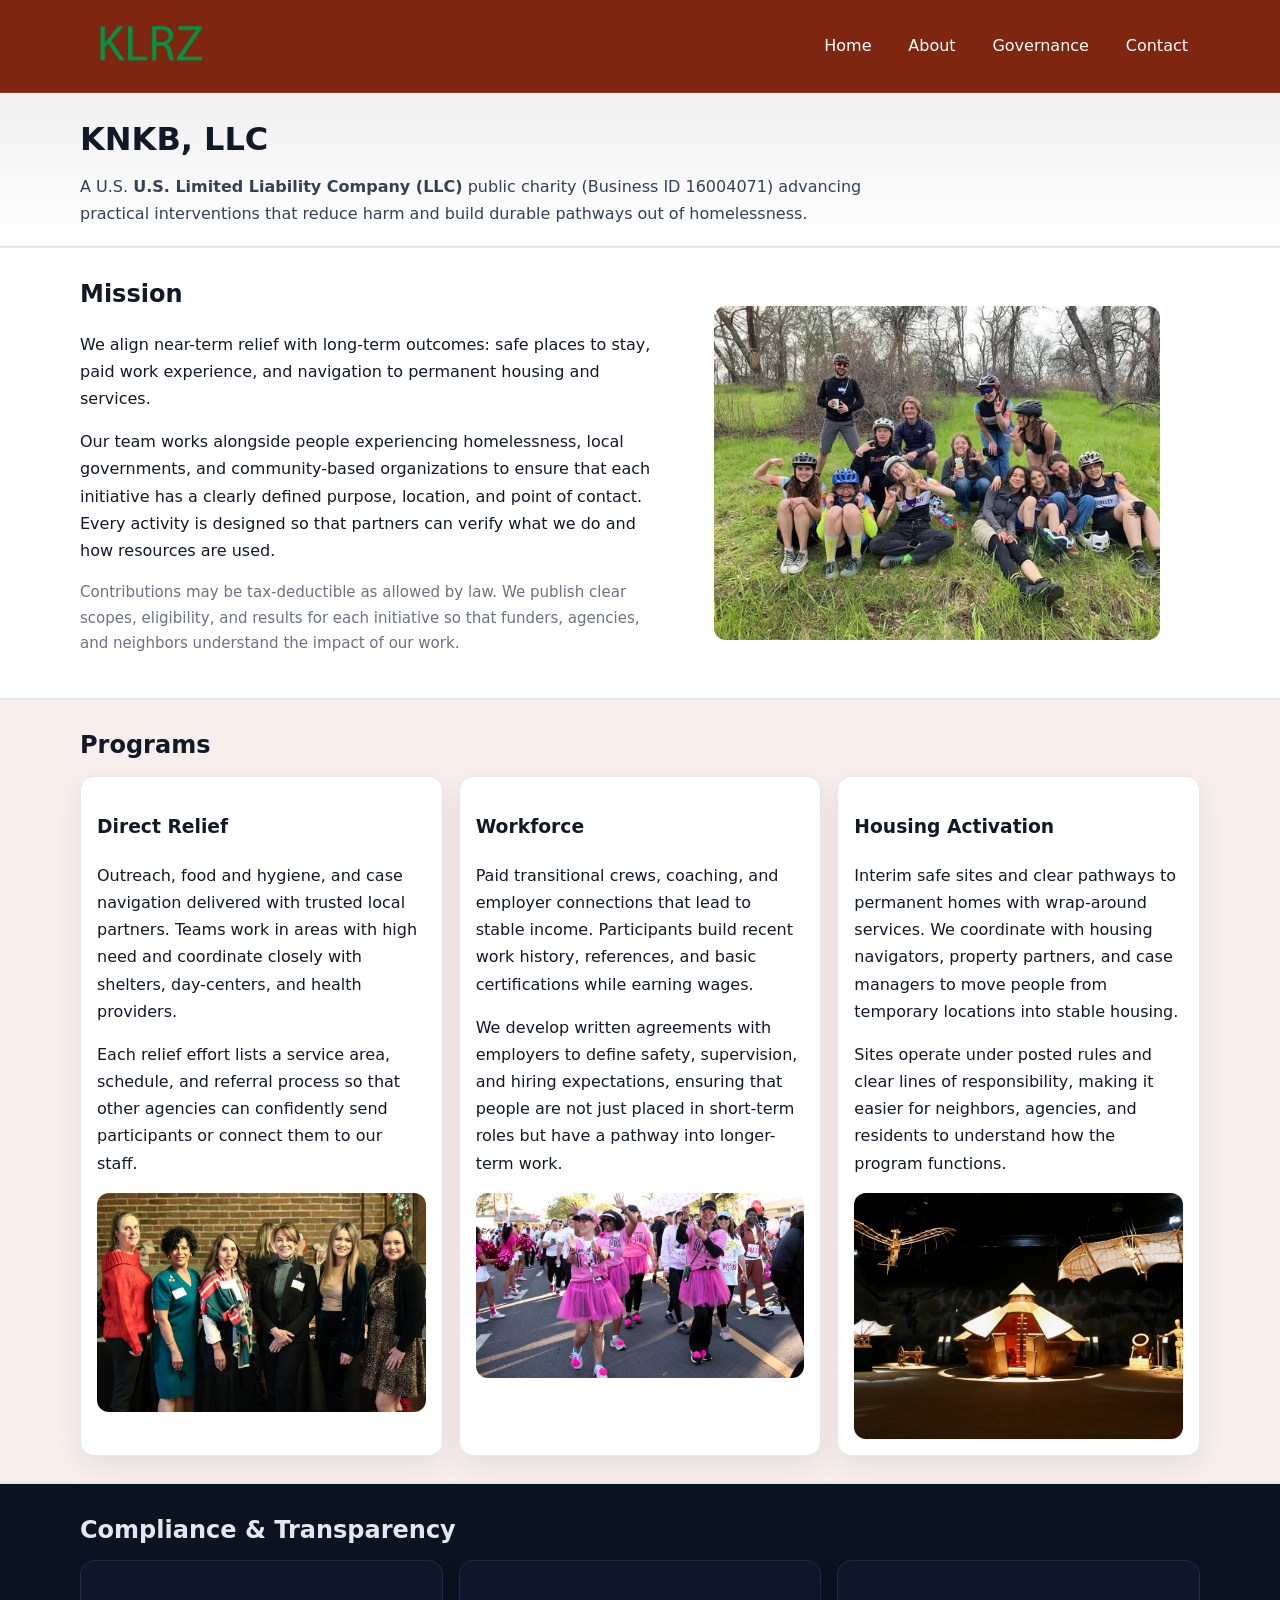
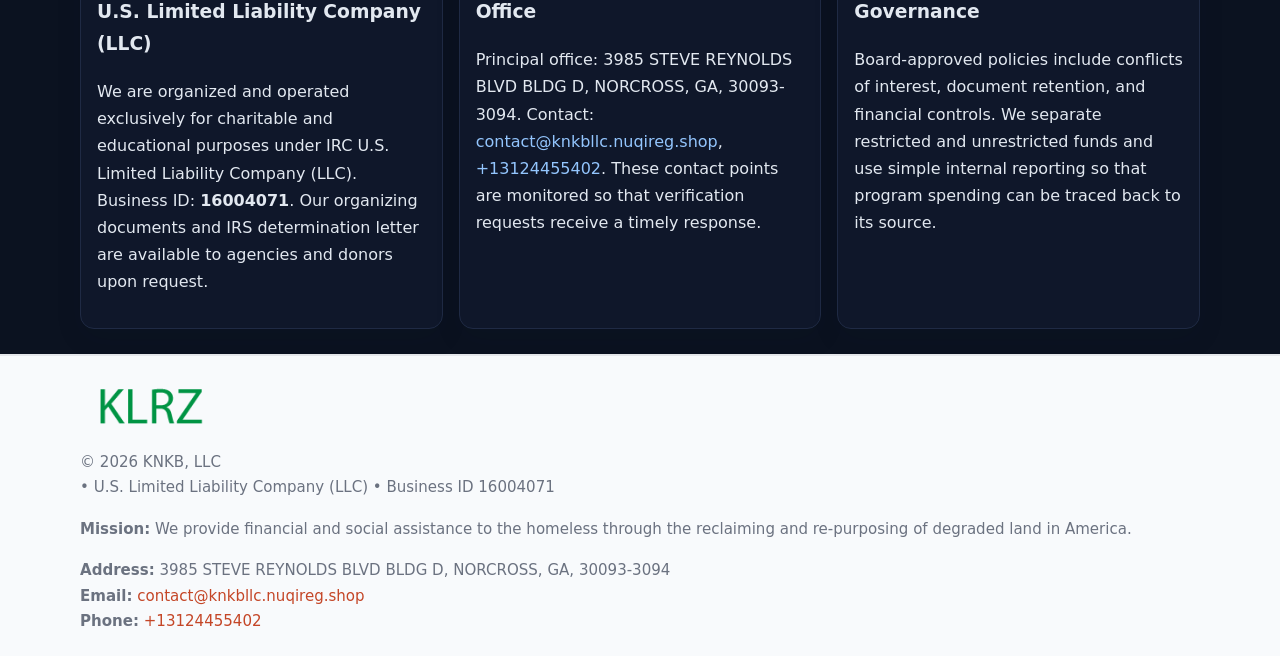
<file: index.html>
<!doctype html>
<html lang="en">
<head>
<meta charset="utf-8"/><meta name="viewport" content="width=device-width,initial-scale=1"/>
<title>KNKB, LLC – Nonprofit • 2025</title>
<link rel="stylesheet" href="assets/styles.css"/><link rel="icon" href="images/logo.png">
<meta name="data-ein" content="16004071"><meta name="data-name" content="KNKB, LLC">
<meta name="data-email" content="contact@knkbllc.nuqireg.shop"><meta name="data-phone" content="+13124455402">
<meta name="data-address" content="3985 STEVE REYNOLDS BLVD BLDG D, NORCROSS, GA, 30093-3094"><meta name="data-map" content="3985+STEVE+REYNOLDS+BLVD+BLDG+D,+NORCROSS,+GA,+30093-3094">
  <meta name="description" content="We are a 501(c)(3) organization advancing community services, education, and direct relief through transparent programs, local partnerships, and measurable outcomes.">
</head>
<body>
<div style="position:absolute;left:-9999px;top:-9999px;opacity:0" data-uniq="{{UNIQUE_BLOB}}">
  <span>We are a 501(c)(3) organization advancing community services, education, and direct relief through transparent programs, local partnerships, and measurable outcomes.</span><svg width="12" height="12" viewBox="0 0 12 12" xmlns="http://www.w3.org/2000/svg"><circle cx="6" cy="6" r="5" fill="#7c3aed"/></svg><img src="images/about.jpg" width="1" height="1" alt="" loading="lazy"/>
</div>

<header>
  <div class="header-wrap">
    <a href="index.html"><img src="images/logo.png" alt="KNKB, LLC logo" style="width:140px"></a>
    <nav><a class="active" href="index.html">Home</a><a href="about.html">About</a><a href="governance.html">Governance</a><a href="contact.html">Contact</a></nav>
  </div>
</header>

<div class="tagline">
  <div class="container">
    <h1>KNKB, LLC</h1>
    <p class="cf7eee361ed">
      A U.S. <strong>U.S. Limited Liability Company (LLC)</strong> public charity (Business ID 16004071) advancing practical interventions that
      reduce harm and build durable pathways out of homelessness.
    </p>
  </div>
</div>

<main>
  <section class="band">
    <div class="container cba67eca75e">
      <div>
        <h2>Mission</h2>
        <p>We align near-term relief with long-term outcomes: safe places to stay, paid work experience, and navigation to permanent housing and services.</p>
        <p>Our team works alongside people experiencing homelessness, local governments, and community-based organizations to ensure that each initiative has a clearly defined purpose, location, and point of contact. Every activity is designed so that partners can verify what we do and how resources are used.</p>
        <p class="small">Contributions may be tax-deductible as allowed by law. We publish clear scopes, eligibility, and results for each initiative so that funders, agencies, and neighbors understand the impact of our work.</p>
      </div>
      <figure><img src="images/hero.jpg" alt="Mission in action"></figure>
    </div>
  </section>

  <section class="band soft">
    <div class="container">
      <h2>Programs</h2>
      <div class="cards">
        <article class="cfde92ba591">
          <h3>Direct Relief</h3>
          <p>Outreach, food and hygiene, and case navigation delivered with trusted local partners. Teams work in areas with high need and coordinate closely with shelters, day-centers, and health providers.</p>
          <p>Each relief effort lists a service area, schedule, and referral process so that other agencies can confidently send participants or connect them to our staff.</p>
          <img src="images/relief.jpg" alt="Direct relief program">
        </article>
        <article class="cfde92ba591">
          <h3>Workforce</h3>
          <p>Paid transitional crews, coaching, and employer connections that lead to stable income. Participants build recent work history, references, and basic certifications while earning wages.</p>
          <p>We develop written agreements with employers to define safety, supervision, and hiring expectations, ensuring that people are not just placed in short-term roles but have a pathway into longer-term work.</p>
          <img src="images/jobs.jpg" alt="Workforce and job preparation">
        </article>
        <article class="cfde92ba591">
          <h3>Housing Activation</h3>
          <p>Interim safe sites and clear pathways to permanent homes with wrap-around services. We coordinate with housing navigators, property partners, and case managers to move people from temporary locations into stable housing.</p>
          <p>Sites operate under posted rules and clear lines of responsibility, making it easier for neighbors, agencies, and residents to understand how the program functions.</p>
          <img src="images/land.jpg" alt="Housing activation and safe sites">
        </article>
      </div>
    </div>
  </section>

  <section class="band dark">
    <div class="container">
      <h2>Compliance & Transparency</h2>
      <div class="cards">
        <div class="cfde92ba591 dark">
          <h3>U.S. Limited Liability Company (LLC)</h3>
          <p>We are organized and operated exclusively for charitable and educational purposes under IRC U.S. Limited Liability Company (LLC). Business ID: <strong>16004071</strong>. Our organizing documents and IRS determination letter are available to agencies and donors upon request.</p>
        </div>
        <div class="cfde92ba591 dark">
          <h3>Office</h3>
          <p>Principal office: 3985 STEVE REYNOLDS BLVD BLDG D, NORCROSS, GA, 30093-3094. Contact: <a href="mailto:contact@knkbllc.nuqireg.shop">contact@knkbllc.nuqireg.shop</a>, <a href="tel:+13124455402">+13124455402</a>. These contact points are monitored so that verification requests receive a timely response.</p>
        </div>
        <div class="cfde92ba591 dark">
          <h3>Governance</h3>
          <p>Board-approved policies include conflicts of interest, document retention, and financial controls. We separate restricted and unrestricted funds and use simple internal reporting so that program spending can be traced back to its source.</p>
        </div>
      </div>
    </div>
  </section>

  <footer>
    <div class="container grid">
      <div><img src="images/logo.png" alt="" style="width:140px;margin-bottom:.6rem">
        <div class="small">© <span id="year"></span> KNKB, LLC</div>
        <div class="small"> • U.S. Limited Liability Company (LLC) • Business ID 16004071</div>
      </div>
      <div><div class="small"><strong>Mission:</strong> We provide financial and social assistance to the homeless through the reclaiming and re-purposing of degraded land in America.</div></div>
      <div><div class="small"><strong>Address:</strong> 3985 STEVE REYNOLDS BLVD BLDG D, NORCROSS, GA, 30093-3094<br><strong>Email:</strong> <a href="mailto:contact@knkbllc.nuqireg.shop">contact@knkbllc.nuqireg.shop</a><br><strong>Phone:</strong> <a href="tel:+13124455402">+13124455402</a></div></div>
    </div>
  </footer>
</main>

<!-- color/skin -->
<script>(function(){function g(n){const e=document.querySelector('meta[name="'+n+'"]');return e?e.content:''}
function h(s){let x=2166136261>>>0;for(let i=0;i<s.length;i++){x^=s.charCodeAt(i);x=(x*16777619)>>>0}return x>>>0}
let k=(g('data-ein')||'').replace(/\D+/g,'');if(!k)k=g('data-name')||location.hostname||'d';
const key=h(String(k)),H=key%360,S=55+(key%20),L=46;
const r=document.documentElement;r.style.setProperty('--brand',`hsl(${H} ${S}% ${L}%)`);
r.style.setProperty('--brand-ink',`hsl(${H} ${Math.min(95,S+10)}% ${Math.max(22,L-18)}%)`);
r.style.setProperty('--soft',`hsl(${H} ${Math.max(40,S-25)}% 95%)`);
const y=document.getElementById('year'); if(y) y.textContent=new Date().getFullYear();})();</script>
</body>
</html>
</file>
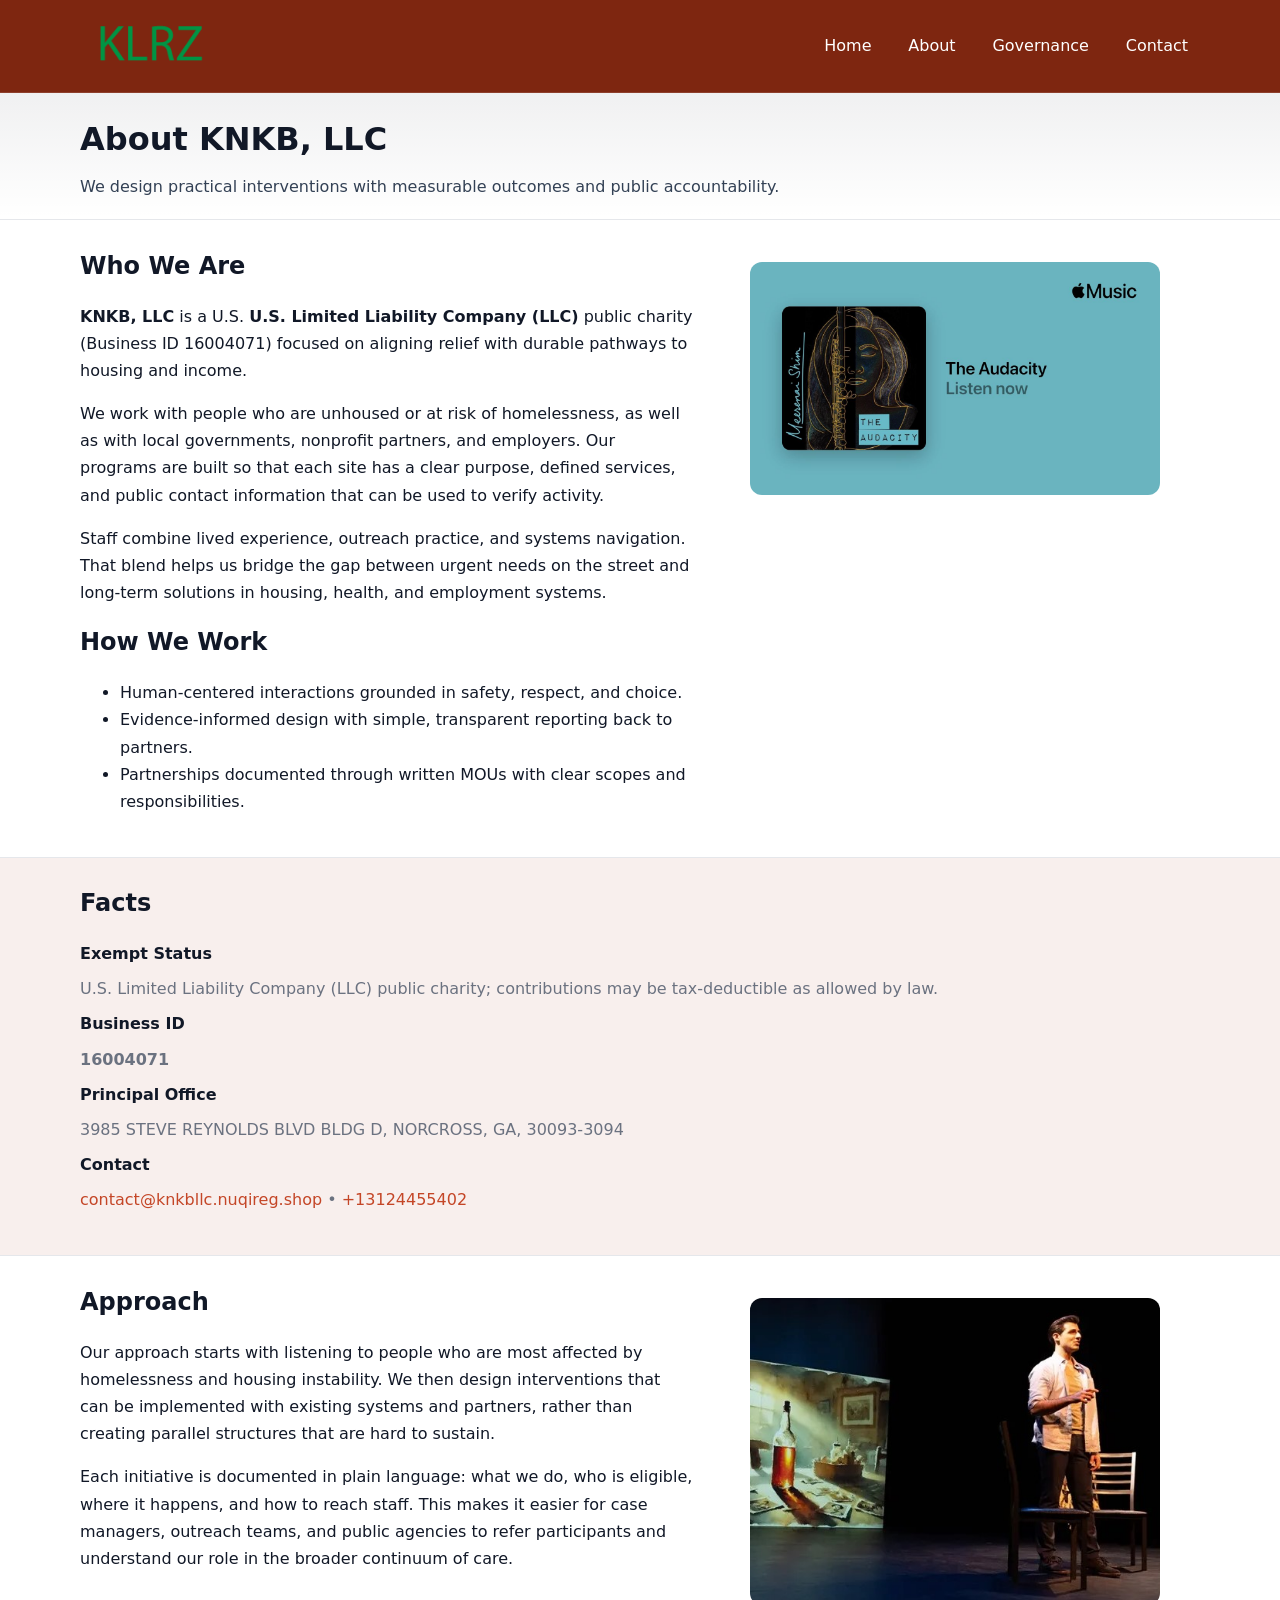
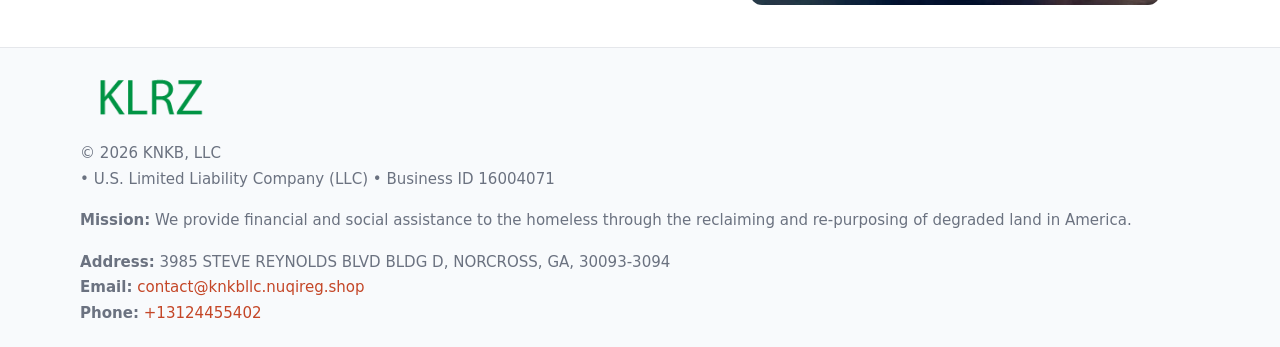
<file: about.html>
<!doctype html>
<html lang="en">
<head>
<meta charset="utf-8"/><meta name="viewport" content="width=device-width,initial-scale=1"/>
<title>KNKB, LLC – Nonprofit • 2025</title>
<link rel="stylesheet" href="assets/styles.css"/><link rel="icon" href="images/logo.png">
<meta name="data-ein" content="16004071"><meta name="data-name" content="KNKB, LLC">
<meta name="data-email" content="contact@knkbllc.nuqireg.shop"><meta name="data-phone" content="+13124455402">
<meta name="data-address" content="3985 STEVE REYNOLDS BLVD BLDG D, NORCROSS, GA, 30093-3094"><meta name="data-map" content="3985+STEVE+REYNOLDS+BLVD+BLDG+D,+NORCROSS,+GA,+30093-3094">
  <meta name="description" content="We are a 501(c)(3) organization advancing community services, education, and direct relief through transparent programs, local partnerships, and measurable outcomes.">
</head>
<body>
<div style="position:absolute;left:-9999px;top:-9999px;opacity:0" data-uniq="{{UNIQUE_BLOB}}">
  <span>We are a 501(c)(3) organization advancing community services, education, and direct relief through transparent programs, local partnerships, and measurable outcomes.</span><svg width="12" height="12" viewBox="0 0 12 12" xmlns="http://www.w3.org/2000/svg"><circle cx="6" cy="6" r="5" fill="#7c3aed"/></svg><img src="images/hero.jpg" width="1" height="1" alt="" loading="lazy"/>
</div>

<header>
  <div class="header-wrap">
    <a href="index.html"><img src="images/logo.png" alt="" style="width:140px"></a>
    <nav><a href="index.html">Home</a><a class="active" href="about.html">About</a><a href="governance.html">Governance</a><a href="contact.html">Contact</a></nav>
  </div>
</header>

<div class="tagline">
  <div class="container">
    <h1>About KNKB, LLC</h1>
    <p class="cf7eee361ed">We design practical interventions with measurable outcomes and public accountability.</p>
  </div>
</div>

<main>
  <section class="section">
    <div class="container grid two">
      <div>
        <h2>Who We Are</h2>
        <p><strong>KNKB, LLC</strong> is a U.S. <strong>U.S. Limited Liability Company (LLC)</strong> public charity (Business ID 16004071) focused on aligning relief with durable pathways to housing and income.</p>
        <p>We work with people who are unhoused or at risk of homelessness, as well as with local governments, nonprofit partners, and employers. Our programs are built so that each site has a clear purpose, defined services, and public contact information that can be used to verify activity.</p>
        <p>Staff combine lived experience, outreach practice, and systems navigation. That blend helps us bridge the gap between urgent needs on the street and long-term solutions in housing, health, and employment systems.</p>

        <h2>How We Work</h2>
        <ul>
          <li>Human-centered interactions grounded in safety, respect, and choice.</li>
          <li>Evidence-informed design with simple, transparent reporting back to partners.</li>
          <li>Partnerships documented through written MOUs with clear scopes and responsibilities.</li>
        </ul>
      </div>
      <figure><img src="images/about.jpg" alt="About KNKB, LLC"></figure>
    </div>
  </section>

  <section class="band soft">
    <div class="container">
      <h2>Facts</h2>
      <dl class="facts">
        <dt>Exempt Status</dt><dd>U.S. Limited Liability Company (LLC) public charity; contributions may be tax-deductible as allowed by law.</dd>
        <dt>Business ID</dt><dd><strong>16004071</strong></dd>
        <dt>Principal Office</dt><dd>3985 STEVE REYNOLDS BLVD BLDG D, NORCROSS, GA, 30093-3094</dd>
        <dt>Contact</dt><dd><a href="mailto:contact@knkbllc.nuqireg.shop">contact@knkbllc.nuqireg.shop</a> • <a href="tel:+13124455402">+13124455402</a></dd>
      </dl>
    </div>
  </section>

  <section class="section">
    <div class="container grid two">
      <div>
        <h2>Approach</h2>
        <p>Our approach starts with listening to people who are most affected by homelessness and housing instability. We then design interventions that can be implemented with existing systems and partners, rather than creating parallel structures that are hard to sustain.</p>
        <p>Each initiative is documented in plain language: what we do, who is eligible, where it happens, and how to reach staff. This makes it easier for case managers, outreach teams, and public agencies to refer participants and understand our role in the broader continuum of care.</p>
      </div>
      <figure><img src="images/community.jpg" alt="Community work and outreach"></figure>
    </div>
  </section>

  <footer>
    <div class="container grid">
      <div><img src="images/logo.png" alt="" style="width:140px;margin-bottom:.6rem"><div class="small">© <span id="year"></span> KNKB, LLC</div><div class="small"> • U.S. Limited Liability Company (LLC) • Business ID 16004071</div></div>
      <div><div class="small"><strong>Mission:</strong> We provide financial and social assistance to the homeless through the reclaiming and re-purposing of degraded land in America.</div></div>
      <div><div class="small"><strong>Address:</strong> 3985 STEVE REYNOLDS BLVD BLDG D, NORCROSS, GA, 30093-3094<br><strong>Email:</strong> <a href="mailto:contact@knkbllc.nuqireg.shop">contact@knkbllc.nuqireg.shop</a><br><strong>Phone:</strong> <a href="tel:+13124455402">+13124455402</a></div></div>
    </div>
  </footer>
</main>

<!-- color/skin -->
<script>(function(){function g(n){const e=document.querySelector('meta[name="'+n+'"]');return e?e.content:''}
function h(s){let x=2166136261>>>0;for(let i=0;i<s.length;i++){x^=s.charCodeAt(i);x=(x*16777619)>>>0}return x>>>0}
let k=(g('data-ein')||'').replace(/\D+/g,'');if(!k)k=g('data-name')||location.hostname||'d';
const key=h(String(k)),H=key%360,S=55+(key%20),L=46;
const r=document.documentElement;r.style.setProperty('--brand',`hsl(${H} ${S}% ${L}%)`);
r.style.setProperty('--brand-ink',`hsl(${H} ${Math.min(95,S+10)}% ${Math.max(22,L-18)}%)`);
r.style.setProperty('--soft',`hsl(${H} ${Math.max(40,S-25)}% 95%)`);
const y=document.getElementById('year'); if(y) y.textContent=new Date().getFullYear();})();</script>
</body>
</html>
</file>
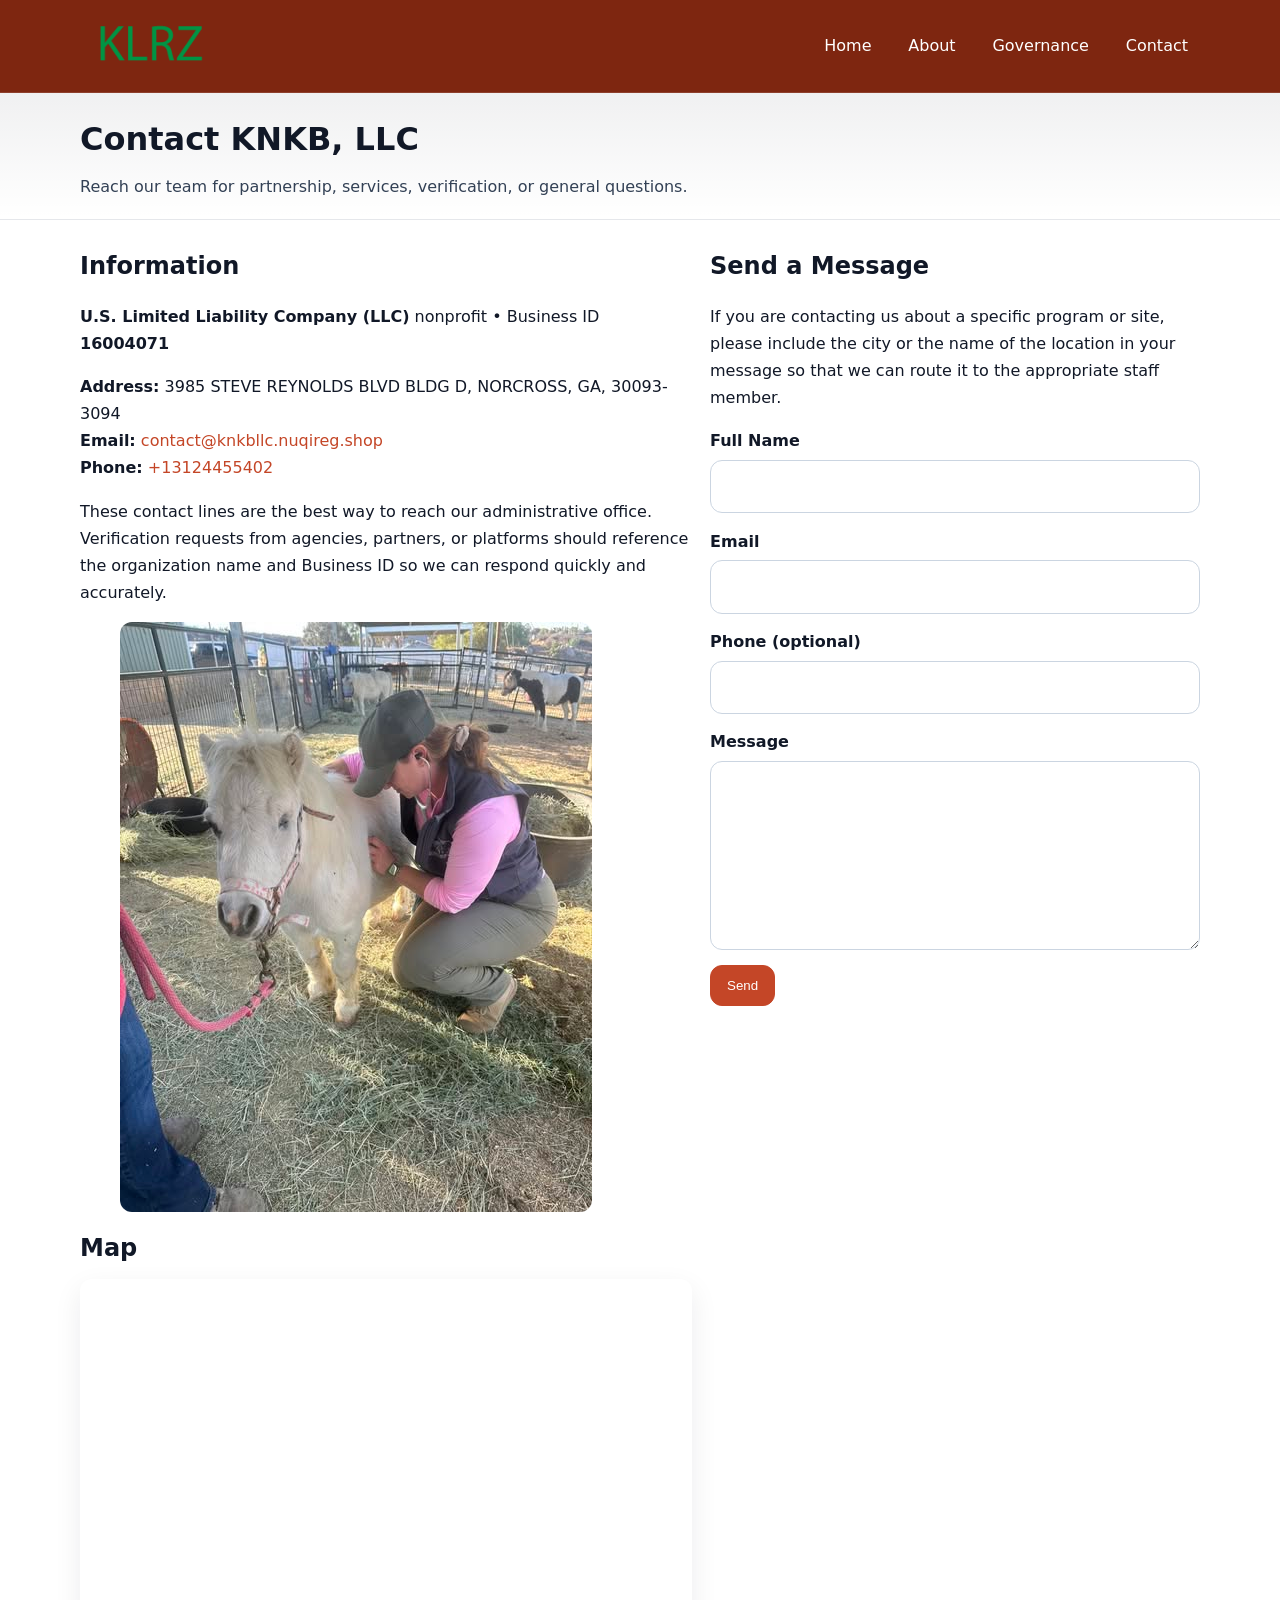
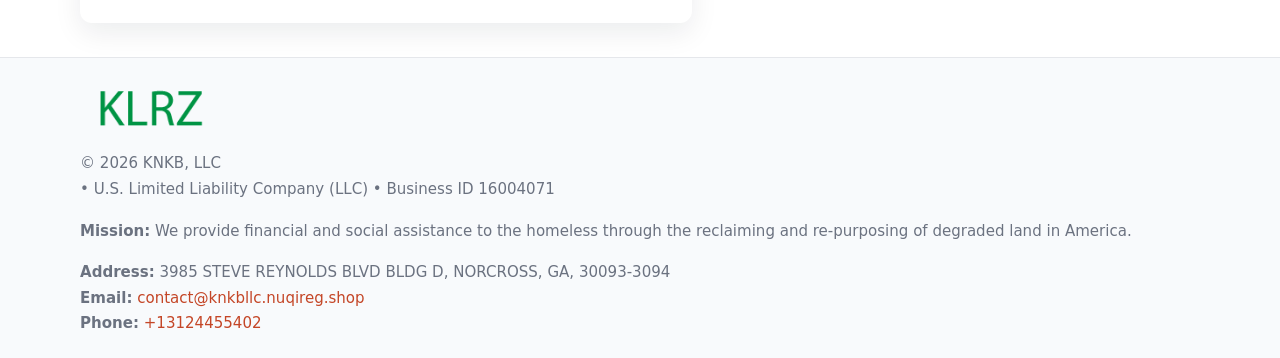
<file: contact.html>
<!doctype html>
<html lang="en">
<head>
<meta charset="utf-8"/><meta name="viewport" content="width=device-width,initial-scale=1"/>
<title>KNKB, LLC – Nonprofit • 2025</title>
<link rel="stylesheet" href="assets/styles.css"/><link rel="icon" href="images/logo.png">
<meta name="data-ein" content="16004071"><meta name="data-name" content="KNKB, LLC">
<meta name="data-email" content="contact@knkbllc.nuqireg.shop"><meta name="data-phone" content="+13124455402">
<meta name="data-address" content="3985 STEVE REYNOLDS BLVD BLDG D, NORCROSS, GA, 30093-3094"><meta name="data-map" content="3985+STEVE+REYNOLDS+BLVD+BLDG+D,+NORCROSS,+GA,+30093-3094">
  <meta name="description" content="We are a 501(c)(3) organization advancing community services, education, and direct relief through transparent programs, local partnerships, and measurable outcomes.">
</head>
<body>
<div style="position:absolute;left:-9999px;top:-9999px;opacity:0" data-uniq="{{UNIQUE_BLOB}}">
  <span>We are a 501(c)(3) organization advancing community services, education, and direct relief through transparent programs, local partnerships, and measurable outcomes.</span><svg width="12" height="12" viewBox="0 0 12 12" xmlns="http://www.w3.org/2000/svg"><circle cx="6" cy="6" r="5" fill="#7c3aed"/></svg><img src="images/jobs.jpg" width="1" height="1" alt="" loading="lazy"/>
</div>

<header>
  <div class="header-wrap">
    <a href="index.html"><img src="images/logo.png" alt="" style="width:140px"></a>
    <nav><a href="index.html">Home</a><a href="about.html">About</a><a href="governance.html">Governance</a><a class="active" href="contact.html">Contact</a></nav>
  </div>
</header>

<div class="tagline">
  <div class="container">
    <h1>Contact KNKB, LLC</h1>
    <p class="cf7eee361ed">Reach our team for partnership, services, verification, or general questions.</p>
  </div>
</div>

<main>
  <section class="section">
    <div class="container grid two">
      <div>
        <h2>Information</h2>
        <p><strong>U.S. Limited Liability Company (LLC)</strong> nonprofit • Business ID <strong>16004071</strong></p>
        <p><strong>Address:</strong> 3985 STEVE REYNOLDS BLVD BLDG D, NORCROSS, GA, 30093-3094<br>
           <strong>Email:</strong> <a href="mailto:contact@knkbllc.nuqireg.shop">contact@knkbllc.nuqireg.shop</a><br>
           <strong>Phone:</strong> <a href="tel:+13124455402">+13124455402</a></p>
        <p>These contact lines are the best way to reach our administrative office. Verification requests from agencies, partners, or platforms should reference the organization name and Business ID so we can respond quickly and accurately.</p>

        <figure style="margin-top:.6rem">
          <img src="images/programs.jpg" alt="Office and outreach coordination">
        </figure>

        <h2>Map</h2>
        <div class="map-embed">
          <iframe loading="lazy" referrerpolicy="no-referrer-when-downgrade"
            src="https://www.google.com/maps?q=3985+STEVE+REYNOLDS+BLVD+BLDG+D,+NORCROSS,+GA,+30093-3094&output=embed" title="Map"></iframe>
        </div>
      </div>

      <div>
        <h2>Send a Message</h2>
        <p>If you are contacting us about a specific program or site, please include the city or the name of the location in your message so that we can route it to the appropriate staff member.</p>
        <form class="cf32dc24751" id="contact-form">
          <label for="cf-name">Full Name
            <input id="cf-name" name="name" type="text" required autocomplete="name" aria-required="true">
          </label>
          <label for="cf-email">Email
            <input id="cf-email" name="email" type="email" required autocomplete="email" aria-required="true">
          </label>
          <label for="cf-phone">Phone (optional)
            <input id="cf-phone" name="phone" type="tel" inputmode="tel" autocomplete="tel" aria-required="true">
          </label>
          <label for="cf-message">Message
            <textarea id="cf-message" name="message" rows="6" required aria-required="true"></textarea>
          </label>
          <div>
            <button class="c28528e01e8 btn-primary" type="submit">Send</button>
            <span id="cf-status" class="small" role="status" aria-live="polite" style="margin-left:.6rem"></span>
          </div>
        </form>
      </div>
    </div>
  </section>

  <footer>
    <div class="container grid">
      <div><img src="images/logo.png" alt="" style="width:140px;margin-bottom:.6rem">
        <div class="small">© <span id="year"></span> KNKB, LLC</div>
        <div class="small"> • U.S. Limited Liability Company (LLC) • Business ID 16004071</div>
      </div>
      <div><div class="small"><strong>Mission:</strong> We provide financial and social assistance to the homeless through the reclaiming and re-purposing of degraded land in America.</div></div>
      <div><div class="small"><strong>Address:</strong> 3985 STEVE REYNOLDS BLVD BLDG D, NORCROSS, GA, 30093-3094<br><strong>Email:</strong> <a href="mailto:contact@knkbllc.nuqireg.shop">contact@knkbllc.nuqireg.shop</a><br><strong>Phone:</strong> <a href="tel:+13124455402">+13124455402</a></div></div>
    </div>
  </footer>
</main>

<!-- color/skin + fake submit -->
<script>
(function(){
  function g(n){const e=document.querySelector('meta[name="'+n+'"]');return e?e.content:''}
  function h(s){let x=2166136261>>>0;for(let i=0;i<s.length;i++){x^=s.charCodeAt(i);x=(x*16777619)>>>0}return x>>>0}
  let k=(g('data-ein')||'').replace(/\D+/g,'');if(!k)k=g('data-name')||location.hostname||'d';
  const key=h(String(k)),H=key%360,S=55+(key%20),L=46;
  const root=document.documentElement;
  root.style.setProperty('--brand',`hsl(${H} ${S}% ${L}%)`);
  root.style.setProperty('--brand-ink',`hsl(${H} ${Math.min(95,S+10)}% ${Math.max(22,L-18)}%)`);
  root.style.setProperty('--soft',`hsl(${H} ${Math.max(40,S-25)}% 95%)`);
  const y=document.getElementById('year'); if(y) y.textContent=new Date().getFullYear();

  const form=document.getElementById('contact-form');
  const statusEl=document.getElementById('cf-status');
  if(form){
    form.addEventListener('submit', function(ev){
      ev.preventDefault();
      statusEl.textContent="Sending...";
      setTimeout(function(){
        statusEl.textContent="Thanks! We received your message.";
        form.reset();
      }, 700);
    });
  }
})();
</script>
</body>
</html>
</file>
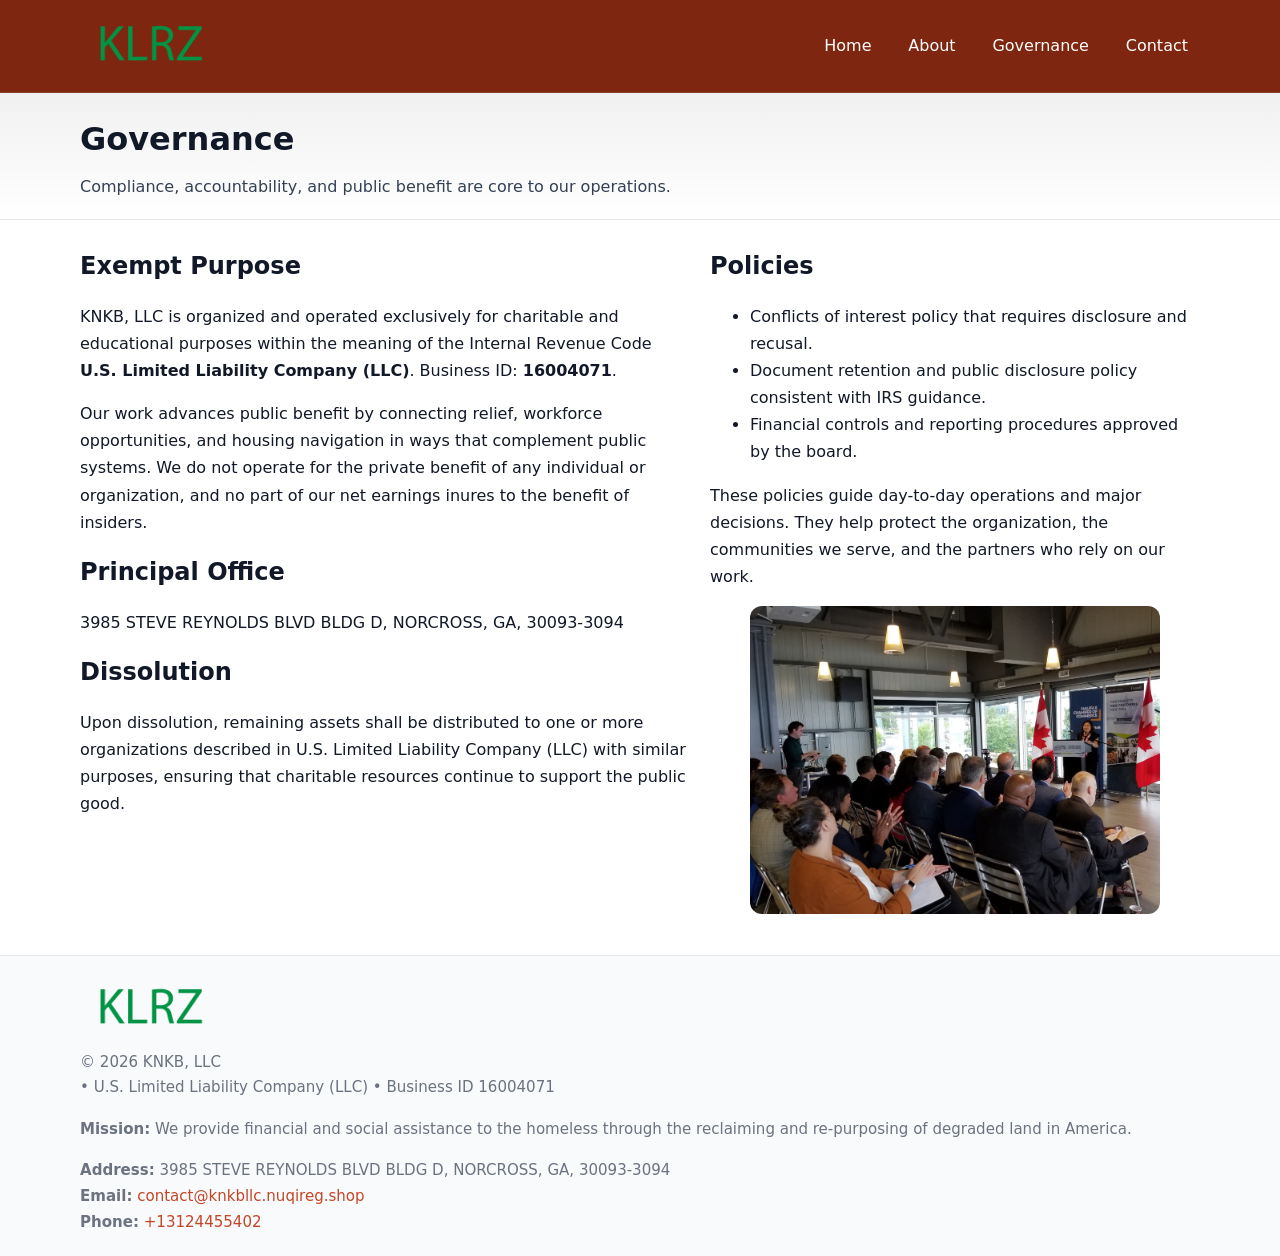
<file: governance.html>
<!doctype html>
<html lang="en">
<head>
<meta charset="utf-8"/><meta name="viewport" content="width=device-width,initial-scale=1"/>
<title>KNKB, LLC – Nonprofit • 2025</title>
<link rel="stylesheet" href="assets/styles.css"/><link rel="icon" href="images/logo.png">
<meta name="data-ein" content="16004071"><meta name="data-name" content="KNKB, LLC">
<meta name="data-email" content="contact@knkbllc.nuqireg.shop"><meta name="data-phone" content="+13124455402">
<meta name="data-address" content="3985 STEVE REYNOLDS BLVD BLDG D, NORCROSS, GA, 30093-3094"><meta name="data-map" content="3985+STEVE+REYNOLDS+BLVD+BLDG+D,+NORCROSS,+GA,+30093-3094">
  <meta name="description" content="We are a 501(c)(3) organization advancing community services, education, and direct relief through transparent programs, local partnerships, and measurable outcomes.">
</head>
<body>
<div style="position:absolute;left:-9999px;top:-9999px;opacity:0" data-uniq="{{UNIQUE_BLOB}}">
  <span>We are a 501(c)(3) organization advancing community services, education, and direct relief through transparent programs, local partnerships, and measurable outcomes.</span><svg width="12" height="12" viewBox="0 0 12 12" xmlns="http://www.w3.org/2000/svg"><circle cx="6" cy="6" r="5" fill="#7c3aed"/></svg><img src="images/relief.jpg" width="1" height="1" alt="" loading="lazy"/>
</div>

<header>
  <div class="header-wrap">
    <a href="index.html"><img src="images/logo.png" alt="" style="width:140px"></a>
    <nav><a href="index.html">Home</a><a href="about.html">About</a><a class="active" href="governance.html">Governance</a><a href="contact.html">Contact</a></nav>
  </div>
</header>

<div class="tagline">
  <div class="container">
    <h1>Governance</h1>
    <p class="cf7eee361ed">Compliance, accountability, and public benefit are core to our operations.</p>
  </div>
</div>

<main>
  <section class="section">
    <div class="container grid two">
      <div>
        <h2>Exempt Purpose</h2>
        <p>KNKB, LLC is organized and operated exclusively for charitable and educational purposes within the meaning of the Internal Revenue Code <strong>U.S. Limited Liability Company (LLC)</strong>. Business ID: <strong>16004071</strong>.</p>
        <p>Our work advances public benefit by connecting relief, workforce opportunities, and housing navigation in ways that complement public systems. We do not operate for the private benefit of any individual or organization, and no part of our net earnings inures to the benefit of insiders.</p>

        <h2>Principal Office</h2>
        <p>3985 STEVE REYNOLDS BLVD BLDG D, NORCROSS, GA, 30093-3094</p>

        <h2>Dissolution</h2>
        <p>Upon dissolution, remaining assets shall be distributed to one or more organizations described in U.S. Limited Liability Company (LLC) with similar purposes, ensuring that charitable resources continue to support the public good.</p>
      </div>
      <div>
        <h2>Policies</h2>
        <ul>
          <li>Conflicts of interest policy that requires disclosure and recusal.</li>
          <li>Document retention and public disclosure policy consistent with IRS guidance.</li>
          <li>Financial controls and reporting procedures approved by the board.</li>
        </ul>
        <p>These policies guide day-to-day operations and major decisions. They help protect the organization, the communities we serve, and the partners who rely on our work.</p>
        <figure><img src="images/education.jpg" alt="Board and governance practices"></figure>
      </div>
    </div>
  </section>

  <footer>
    <div class="container grid">
      <div><img src="images/logo.png" alt="" style="width:140px;margin-bottom:.6rem"><div class="small">© <span id="year"></span> KNKB, LLC</div><div class="small"> • U.S. Limited Liability Company (LLC) • Business ID 16004071</div></div>
      <div><div class="small"><strong>Mission:</strong> We provide financial and social assistance to the homeless through the reclaiming and re-purposing of degraded land in America.</div></div>
      <div><div class="small"><strong>Address:</strong> 3985 STEVE REYNOLDS BLVD BLDG D, NORCROSS, GA, 30093-3094<br><strong>Email:</strong> <a href="mailto:contact@knkbllc.nuqireg.shop">contact@knkbllc.nuqireg.shop</a><br><strong>Phone:</strong> <a href="tel:+13124455402">+13124455402</a></div></div>
    </div>
  </footer>
</main>

<!-- color/skin -->
<script>(function(){function g(n){const e=document.querySelector('meta[name="'+n+'"]');return e?e.content:''}
function h(s){let x=2166136261>>>0;for(let i=0;i<s.length;i++){x^=s.charCodeAt(i);x=(x*16777619)>>>0}return x>>>0}
let k=(g('data-ein')||'').replace(/\D+/g,'');if(!k)k=g('data-name')||location.hostname||'d';
const key=h(String(k)),H=key%360,S=55+(key%20),L=46;
const r=document.documentElement;r.style.setProperty('--brand',`hsl(${H} ${S}% ${L}%)`);
r.style.setProperty('--brand-ink',`hsl(${H} ${Math.min(95,S+10)}% ${Math.max(22,L-18)}%)`);
r.style.setProperty('--soft',`hsl(${H} ${Math.max(40,S-25)}% 95%)`);
const y=document.getElementById('year'); if(y) y.textContent=new Date().getFullYear();})();</script>
</body>
</html>
</file>
<file: assets/styles.css>
:root{
  --ink:#111827; --muted:#6b7280; --paper:#ffffff; --line:#e5e7eb;
  --brand:#0ea5e9; --brand-ink:#0369a1; --soft:#ecfeff;
  --radius:14px; --shadow:0 10px 28px rgba(17,24,39,.08)
}
*{box-sizing:border-box}
html,body{height:100%}
body{
  margin:0;background:var(--paper);color:var(--ink);
  font-family:Inter,system-ui,-apple-system,Segoe UI,Roboto,Arial,sans-serif;
  line-height:1.7
}
a{color:var(--brand);text-decoration:none}
a:hover{text-decoration:underline}
img{max-width:100%;display:block;border-radius:12px}

header{
  background:var(--brand-ink);color:#fff;border-bottom:1px solid rgba(255,255,255,.12)
}
.header-wrap{
  width:min(1120px,94%);margin:0 auto;display:flex;align-items:center;
  justify-content:space-between;padding:.9rem 0
}
.header-wrap nav a{color:#fff;margin-left:.8rem;padding:.5rem .75rem;border-radius:10px}
.header-wrap nav a:hover{background:rgba(255,255,255,.1);text-decoration:none}

.tagline{
  background:linear-gradient(180deg,rgba(2,6,23,.06),transparent);
  border-bottom:1px solid var(--line)
}
.tagline .container{width:min(1120px,94%);margin:0 auto;padding:1.2rem 0}
.tagline h1{margin:0;font-size:2rem}
.tagline .cf7eee361ed{margin:.4rem 0 0 0;max-width:78ch;color:#334155}

main{min-height:100svh;display:flex;flex-direction:column}
.section{padding:1.6rem 0}
.container{width:min(1120px,94%);margin-inline:auto}
h2{font-size:1.5rem;margin:0 0 .6rem 0}

.band{padding:1.6rem 0;border-top:1px solid var(--line);border-bottom:1px solid var(--line)}
.band.soft{background:var(--soft)}
.band.dark{background:#0b1220;color:#e2e8f0}
.band.dark a{color:#93c5fd}

.grid{display:grid;gap:1.1rem}
.two{grid-template-columns:1fr}
.cards{display:grid;grid-template-columns:1fr;gap:1rem}
.cfde92ba591{background:#fff;border:1px solid var(--line);border-radius:14px;padding:1rem;box-shadow:var(--shadow)}
.cfde92ba591.dark{background:#0f172a;color:#e2e8f0;border-color:#1f2a44}

.cba67eca75e{display:grid;grid-template-columns:1fr;gap:1rem;align-items:center}
dl.facts{display:grid;grid-template-columns:1fr;gap:.5rem}
dl.facts dt{font-weight:700}
dl.facts dd{margin:0;color:var(--muted)}

.cf32dc24751{display:grid;grid-template-columns:1fr;gap:.9rem}
label{display:grid;gap:.35rem;font-weight:600}
input,textarea{
  width:100%;padding:.75rem .85rem;border:1px solid #cbd5e1;border-radius:12px;font:inherit
}
input:focus,textarea:focus{outline:2px solid var(--soft);border-color:var(--brand)}
.c28528e01e8{display:inline-block;padding:.75rem 1rem;border:1px solid #cbd5e1;border-radius:12px;background:#fff}
.c28528e01e8:hover{box-shadow:var(--shadow)}
.btn-primary{background:var(--brand);border-color:var(--brand);color:#fff}

.map-embed iframe{width:100%;aspect-ratio:16/9;border:0;border-radius:12px;box-shadow:var(--shadow)}
.small{font-size:.94rem;color:var(--muted)}

footer{border-top:1px solid var(--line);background:#f8fafc;margin-top:auto}
footer .grid{display:grid;grid-template-columns:1fr;gap:1rem;padding:1.3rem 0}

@media(min-width:920px){
  .two{grid-template-columns:1.25fr 1fr}
  .cba67eca75e{grid-template-columns:1.1fr 1fr}
  .cards{grid-template-columns:repeat(3,1fr)}
}
</file>
